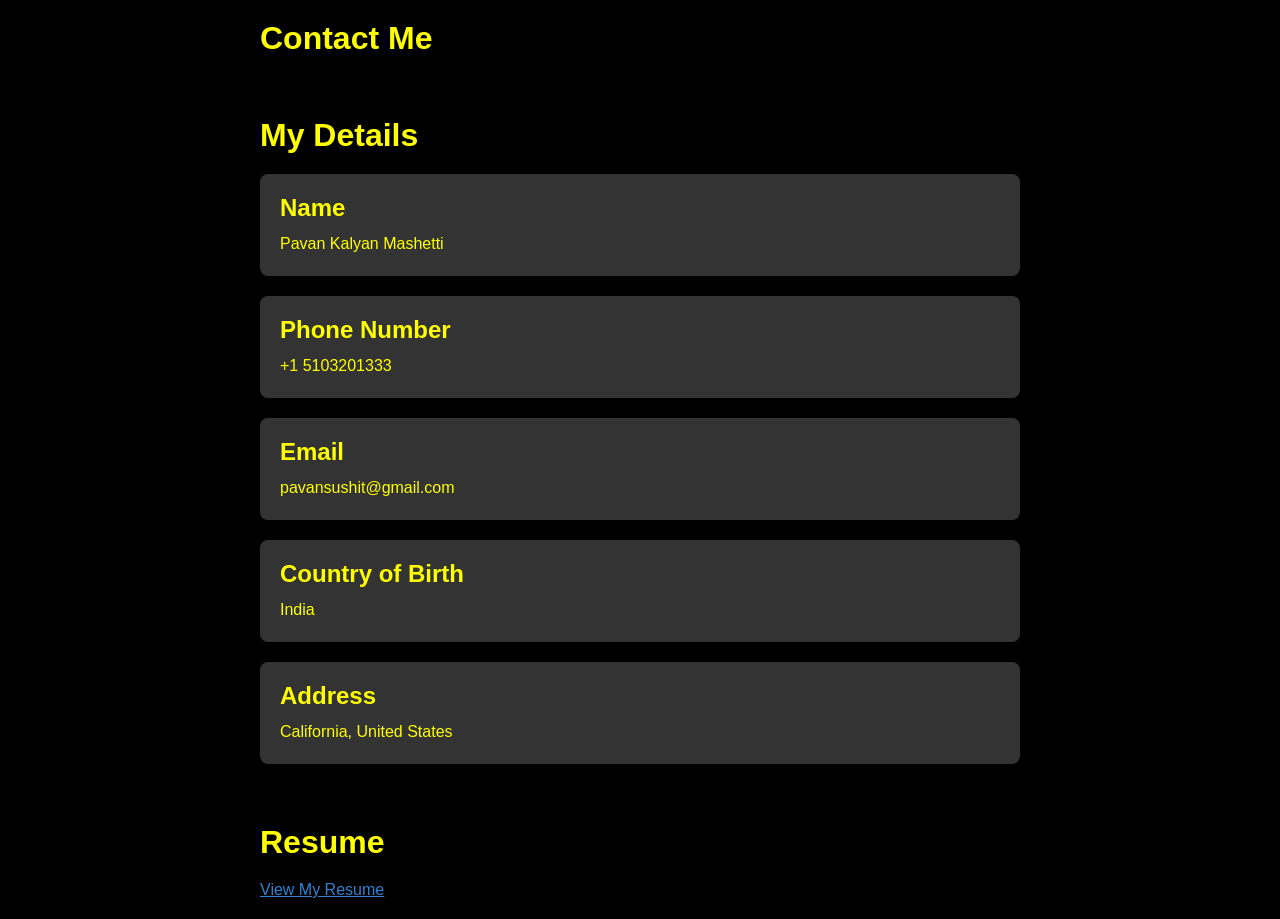
<file: components/contact.html>
<!DOCTYPE html>
<html lang="en">

<head>
    <meta charset="UTF-8">
    <meta name="viewport" content="width=device-width, initial-scale=1.0">
    <title>Contact Me</title>
    <style>
        * {
            margin: 0;
            padding: 0;
            box-sizing: border-box;
        }

        body {
            font-family: Arial, sans-serif;
        }

        .container {
            max-width: 800px;
            margin: 0 auto;
            padding: 20px;
        }

        #contact,
        #details,
        #resume {
            background-color: black;
            color: yellow;
        }

        .section-title {
            font-size: 2rem;
            font-weight: bold;
            margin-bottom: 20px;
        }

        .card {
            background-color: #333;
            padding: 20px;
            border-radius: 8px;
            margin-bottom: 20px;
        }

        .card h3 {
            font-size: 1.5rem;
            margin-bottom: 10px;
        }

        .card p {
            font-size: 1rem;
            line-height: 1.5;
        }

        .text-blue-500 {
            color: #3182ce;
        }

        .text-blue-500:hover {
            color: #2c5282;
        }
    </style>
</head>

<body>
    <section id="contact" class="py-12 bg-black text-yellow-500">
        <div class="container mx-auto">
            <h2 class="section-title">Contact Me</h2>
            <form action="#" method="post" class="w-full max-w-lg">
                <!-- Form content remains the same -->
            </form>
        </div>
    </section>

    <section id="details" class="py-12 bg-black text-yellow-500">
        <div class="container mx-auto">
            <h2 class="section-title">My Details</h2>
            <div class="grid grid-cols-2 gap-4">
                <div class="card">
                    <h3 class="text-xl font-bold mb-4">Name</h3>
                    <p>Pavan Kalyan Mashetti</p>
                </div>
                <div class="card">
                    <h3 class="text-xl font-bold mb-4">Phone Number</h3>
                    <p>+1 5103201333</p>
                </div>
                <div class="card">
                    <h3 class="text-xl font-bold mb-4">Email</h3>
                    <p>pavansushit@gmail.com</p>
                </div>
                <div class="card">
                    <h3 class="text-xl font-bold mb-4">Country of Birth</h3>
                    <p>India</p>
                </div>
                <div class="card">
                    <h3 class="text-xl font-bold mb-4">Address</h3>
                    <p>California, United States</p>
                </div>
            </div>
        </div>
    </section>

    <section id="resume" class="py-12 bg-black text-yellow-500">
        <div class="container mx-auto">
            <h2 class="section-title">Resume</h2>
            <div class="text-center">
                <a href="C:\Users\M pavan kalan\OneDrive\Desktop\portfolio\template\components\Pavan_shetty_SAS (1).pdf"
                    target="_blank" class="text-blue-500 hover:text-blue-700">View My Resume</a>
            </div>
        </div>
    </section>
</body>

</html>
</file>
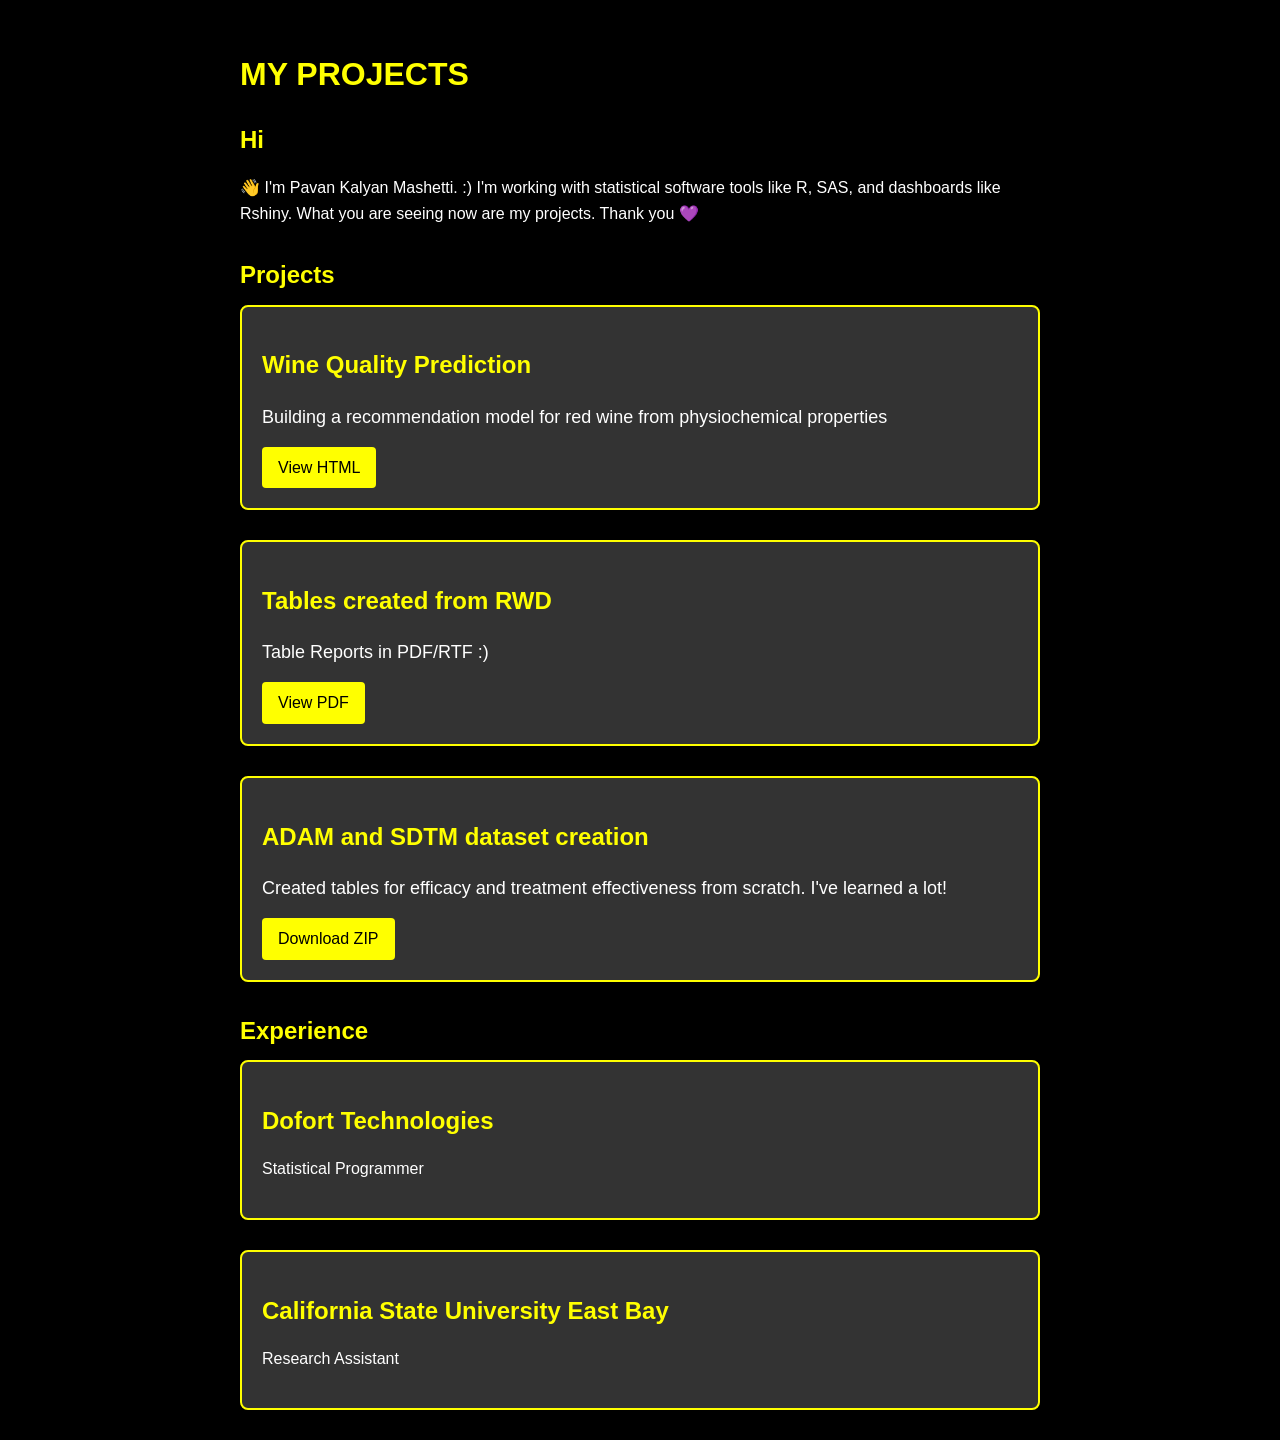
<file: components/projects.html>
<!DOCTYPE html>
<html lang="en">

<head>
    <meta charset="UTF-8">
    <meta name="viewport" content="width=device-width, initial-scale=1.0">
    <title>Portfolio</title>
    <style>
        body {
            background-color: black;
            color: #fff;
            font-family: Arial, sans-serif;
            line-height: 1.6;
            padding-top: 20px;
        }

        .container {
            max-width: 800px;
            margin: 0 auto;
            padding: 0 20px;
        }

        h1,
        h2,
        h3,
        h4,
        h5,
        h6 {
            color: yellow;
            margin-bottom: 10px;
        }

        .section-title {
            font-size: 24px;
            font-weight: bold;
            margin-top: 30px;
        }

        .project {
            margin-bottom: 30px;
            padding: 20px;
            border: 2px solid yellow;
            border-radius: 8px;
            background-color: #333;
        }

        .project-title {
            font-size: 24px;
            font-weight: bold;
            margin-bottom: 10px;
        }

        .project-description {
            font-size: 18px;
            margin-bottom: 15px;
        }

        .project-link {
            display: inline-block;
            padding: 8px 16px;
            background-color: yellow;
            color: black;
            text-decoration: none;
            border-radius: 4px;
            transition: background-color 0.3s ease;
        }

        .project-link:hover {
            background-color: #ffc107;
        }
    </style>
</head>

<body>
    <div class="container">
        <h1>MY PROJECTS</h1>
        <h2>Hi</h2>
        <p>👋 I'm Pavan Kalyan Mashetti. :) I'm working with statistical software tools like R, SAS, and dashboards like
            Rshiny. What you are seeing now are my projects. Thank you 💜</p>

        <h1 class="section-title">Projects</h1>
        <div class="project">
            <h2 class="project-title">Wine Quality Prediction</h2>
            <p class="project-description">Building a recommendation model for red wine from physiochemical properties
            </p>
            <a href="C:\Users\M pavan kalan\OneDrive\Desktop\portfolio\template\components\projects.html"
                class="project-link">View HTML</a>
        </div>
        <div class="project">
            <h2 class="project-title">Tables created from RWD</h2>
            <p class="project-description">Table Reports in PDF/RTF :)</p>
            <a href="C:\Users\M pavan kalan\OneDrive\Desktop\portfolio\template\components\Tables_RWD.pdf"
                class="project-link">View PDF</a>
        </div>
        <div class="project">
            <h2 class="project-title">ADAM and SDTM dataset creation</h2>
            <p class="project-description">Created tables for efficacy and treatment effectiveness from scratch. I've
                learned a lot!</p>
            <a href="C:\Users\M pavan kalan\OneDrive\Desktop\portfolio\template\components\SAS project_2.zip"
                class="project-link" download="Tables_SDTM.zip">Download ZIP</a>
        </div>

        <h1 class="section-title">Experience</h1>
        <div class="project">
            <h2 class="Company">Dofort Technologies</h2>
            <p class="Title">Statistical Programmer</p>
        </div>
        <div class="project">
            <h2 class="Company">California State University East Bay</h2>
            <p class="Title">Research Assistant</p>
        </div>
    </div>
</body>

</html>
</file>
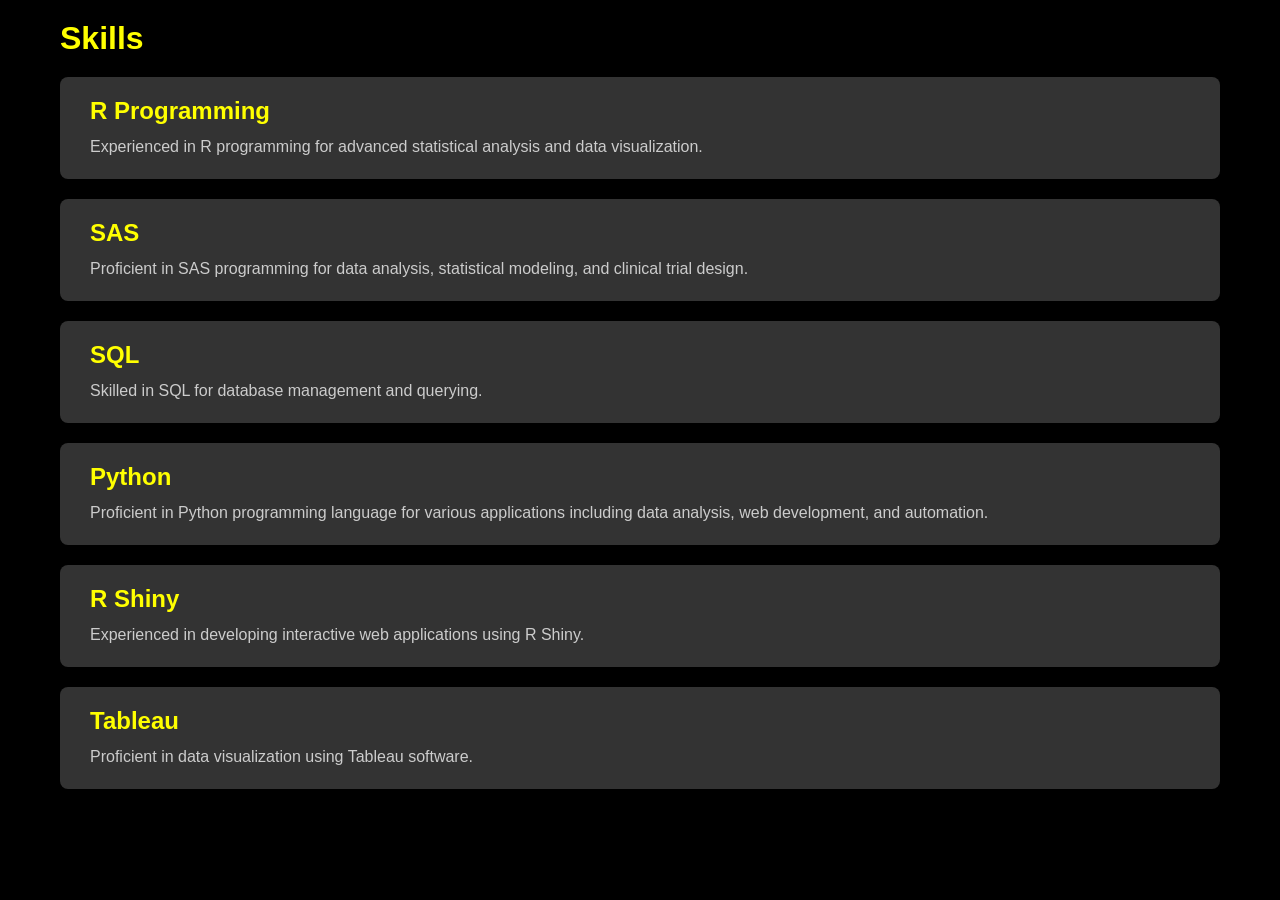
<file: components/skills.html>
<!DOCTYPE html>
<html lang="en">

<head>
    <meta charset="UTF-8">
    <meta name="viewport" content="width=device-width, initial-scale=1.0">
    <title>Skills</title>
    <link rel="stylesheet" href="https://cdnjs.cloudflare.com/ajax/libs/font-awesome/5.15.4/css/all.min.css">
    <style>
        * {
            margin: 0;
            padding: 0;
            box-sizing: border-box;
        }

        body {
            font-family: Arial, sans-serif;
            background-color: black; /* Updated background color to black */
            color: #333;
        }

        .container {
            max-width: 1200px;
            margin: 0 auto;
            padding: 20px;
        }

        .section-title {
            font-size: 2rem;
            font-weight: bold;
            margin-bottom: 20px;
            color: yellow; /* Adjusted color for section title */
        }

        .skill-card {
            background-color: #333; /* Adjusted background color for skill card */
            padding: 20px;
            border-radius: 8px;
            box-shadow: 0 0 10px rgba(0, 0, 0, 0.1);
            margin-bottom: 20px;
            display: flex;
            align-items: center;
        }

        .skill-card h3 {
            font-size: 1.5rem;
            margin-bottom: 10px;
            color: yellow; /* Adjusted color for skill card title */
        }

        .skill-card p {
            font-size: 1rem;
            line-height: 1.5;
            color: #ccc; /* Adjusted color for skill card description */
        }

        .skill-icon {
            font-size: 2rem;
            margin-right: 10px;
            vertical-align: middle;
            color: yellow; /* Adjusted color for skill icon */
        }
    </style>
</head>

<body>
    <section id="skills" class="py-12">
        <div class="container mx-auto">
            <h2 class="section-title">Skills</h2>
            <div id="skillsGrid" class="grid grid-cols-2 gap-4">
                <!-- Skills will be dynamically added here -->
            </div>
        </div>
    </section>

    <script>
        document.addEventListener("DOMContentLoaded", function () {
            const skillsData = {
                "icons": [
                    {
                        "name": "R Programming",
                        "class": "devicon-r-plain",
                        "level": "90",
                        "description": "Experienced in R programming for advanced statistical analysis and data visualization."
                    },
                    {
                        "name": "SAS",
                        "class": "devicon-sas-plain",
                        "level": "85",
                        "description": "Proficient in SAS programming for data analysis, statistical modeling, and clinical trial design."
                    },
                    {
                        "name": "SQL",
                        "class": "devicon-mysql-plain",
                        "level": "80",
                        "description": "Skilled in SQL for database management and querying."
                    },
                    {
                        "name": "Python",
                        "class": "devicon-python-plain",
                        "level": "95",
                        "description": "Proficient in Python programming language for various applications including data analysis, web development, and automation."
                    },
                    {
                        "name": "R Shiny",
                        "class": "devicon-rshiny-plain",
                        "level": "85",
                        "description": "Experienced in developing interactive web applications using R Shiny."
                    },
                    {
                        "name": "Tableau",
                        "class": "devicon-tableau-plain",
                        "level": "80",
                        "description": "Proficient in data visualization using Tableau software."
                    }
                ]
            };

            const skillsGrid = document.getElementById("skillsGrid");

            skillsData.icons.forEach(skill => {
                const skillHTML = `
                    <div class="skill-card">
                        <i class="${skill.class} skill-icon"></i>
                        <div>
                            <h3>${skill.name}</h3>
                            <p>${skill.description}</p>
                        </div>
                    </div>
                `;
                skillsGrid.insertAdjacentHTML("beforeend", skillHTML);
            });
        });
    </script>
</body>

</html>
</file>
